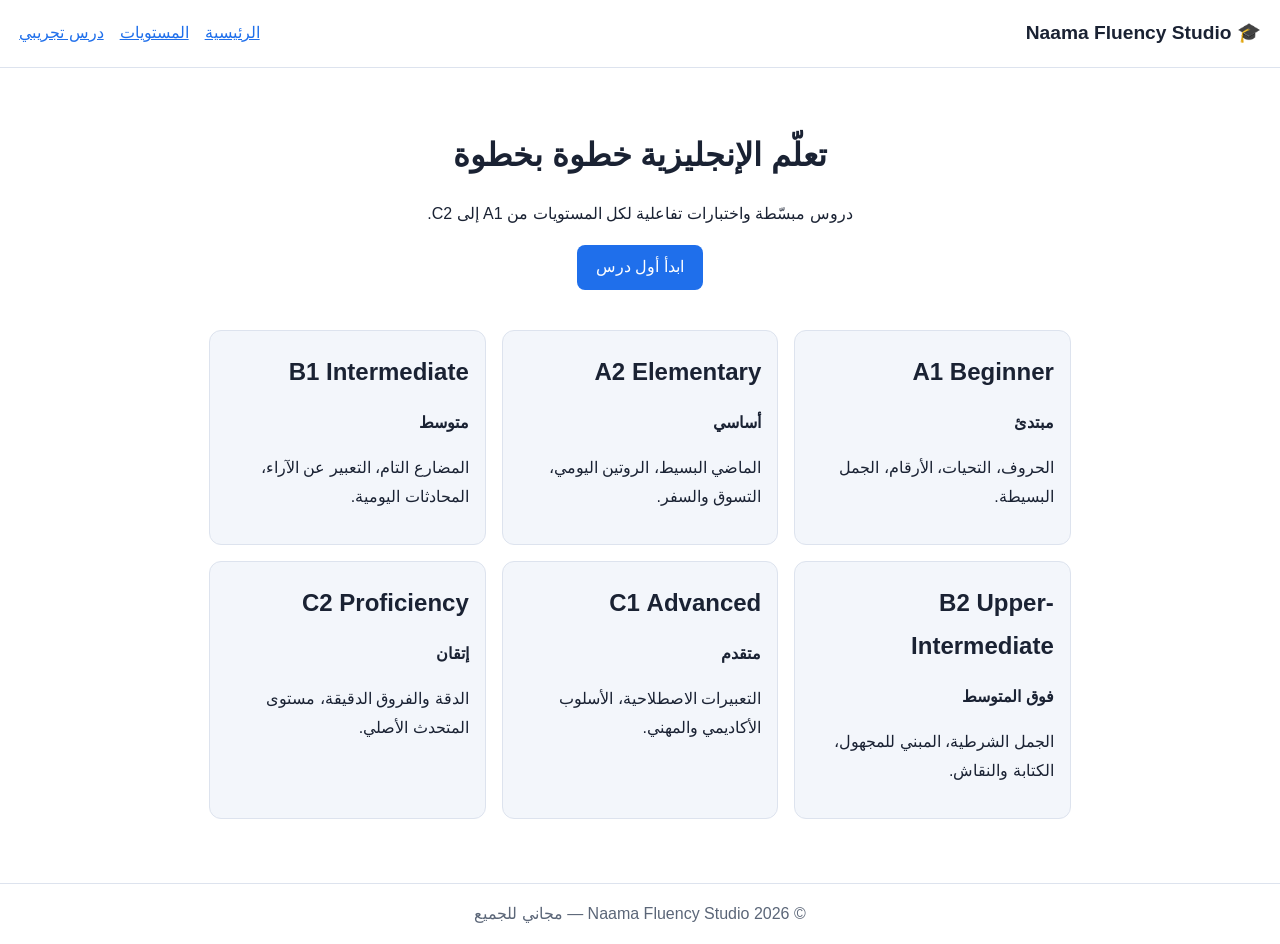
<file: index.html>
<!DOCTYPE html><html lang="ar" dir="rtl"><head><meta charset="utf-8"><meta name="viewport" content="width=device-width,initial-scale=1">
<title>تعلّم اللغة الإنجليزية مجاناً من A1 إلى C2 | دروس واختبارات</title><meta name="description" content="موقع مجاني لتعلّم الإنجليزية: قواعد، مفردات، محادثة واختبارات تفاعلية لجميع المستويات من المبتدئ حتى الإتقان."><link rel="canonical" href="https://naamafluencystudio.github.io/">
<meta property="og:title" content="تعلّم اللغة الإنجليزية مجاناً من A1 إلى C2 | دروس واختبارات"><meta property="og:description" content="موقع مجاني لتعلّم الإنجليزية: قواعد، مفردات، محادثة واختبارات تفاعلية لجميع المستويات من المبتدئ حتى الإتقان."><meta property="og:type" content="website"><meta property="og:url" content="https://naamafluencystudio.github.io/">
<link rel="stylesheet" href="/style.css"></head><body><header><nav><b>🎓 Naama Fluency Studio</b><a href="/">الرئيسية</a><a href="/levels/a1.html">المستويات</a><a href="/lessons/verb-to-be.html">درس تجريبي</a></nav></header>
<main><section class="hero"><h1>تعلّم الإنجليزية خطوة بخطوة</h1><p>دروس مبسّطة واختبارات تفاعلية لكل المستويات من A1 إلى C2.</p><a class="btn" href="/lessons/verb-to-be.html">ابدأ أول درس</a></section><div class="grid"><a class="card" href="/levels/a1.html" style="text-decoration:none;color:inherit"><h2>A1 <span class="en">Beginner</span></h2><p><b>مبتدئ</b></p><p>الحروف، التحيات، الأرقام، الجمل البسيطة.</p></a><a class="card" href="/levels/a2.html" style="text-decoration:none;color:inherit"><h2>A2 <span class="en">Elementary</span></h2><p><b>أساسي</b></p><p>الماضي البسيط، الروتين اليومي، التسوق والسفر.</p></a><a class="card" href="/levels/b1.html" style="text-decoration:none;color:inherit"><h2>B1 <span class="en">Intermediate</span></h2><p><b>متوسط</b></p><p>المضارع التام، التعبير عن الآراء، المحادثات اليومية.</p></a><a class="card" href="/levels/b2.html" style="text-decoration:none;color:inherit"><h2>B2 <span class="en">Upper-Intermediate</span></h2><p><b>فوق المتوسط</b></p><p>الجمل الشرطية، المبني للمجهول، الكتابة والنقاش.</p></a><a class="card" href="/levels/c1.html" style="text-decoration:none;color:inherit"><h2>C1 <span class="en">Advanced</span></h2><p><b>متقدم</b></p><p>التعبيرات الاصطلاحية، الأسلوب الأكاديمي والمهني.</p></a><a class="card" href="/levels/c2.html" style="text-decoration:none;color:inherit"><h2>C2 <span class="en">Proficiency</span></h2><p><b>إتقان</b></p><p>الدقة والفروق الدقيقة، مستوى المتحدث الأصلي.</p></a></div></main><footer>© 2026 Naama Fluency Studio — مجاني للجميع</footer><script src="/script.js" defer></script></body></html>
</file>
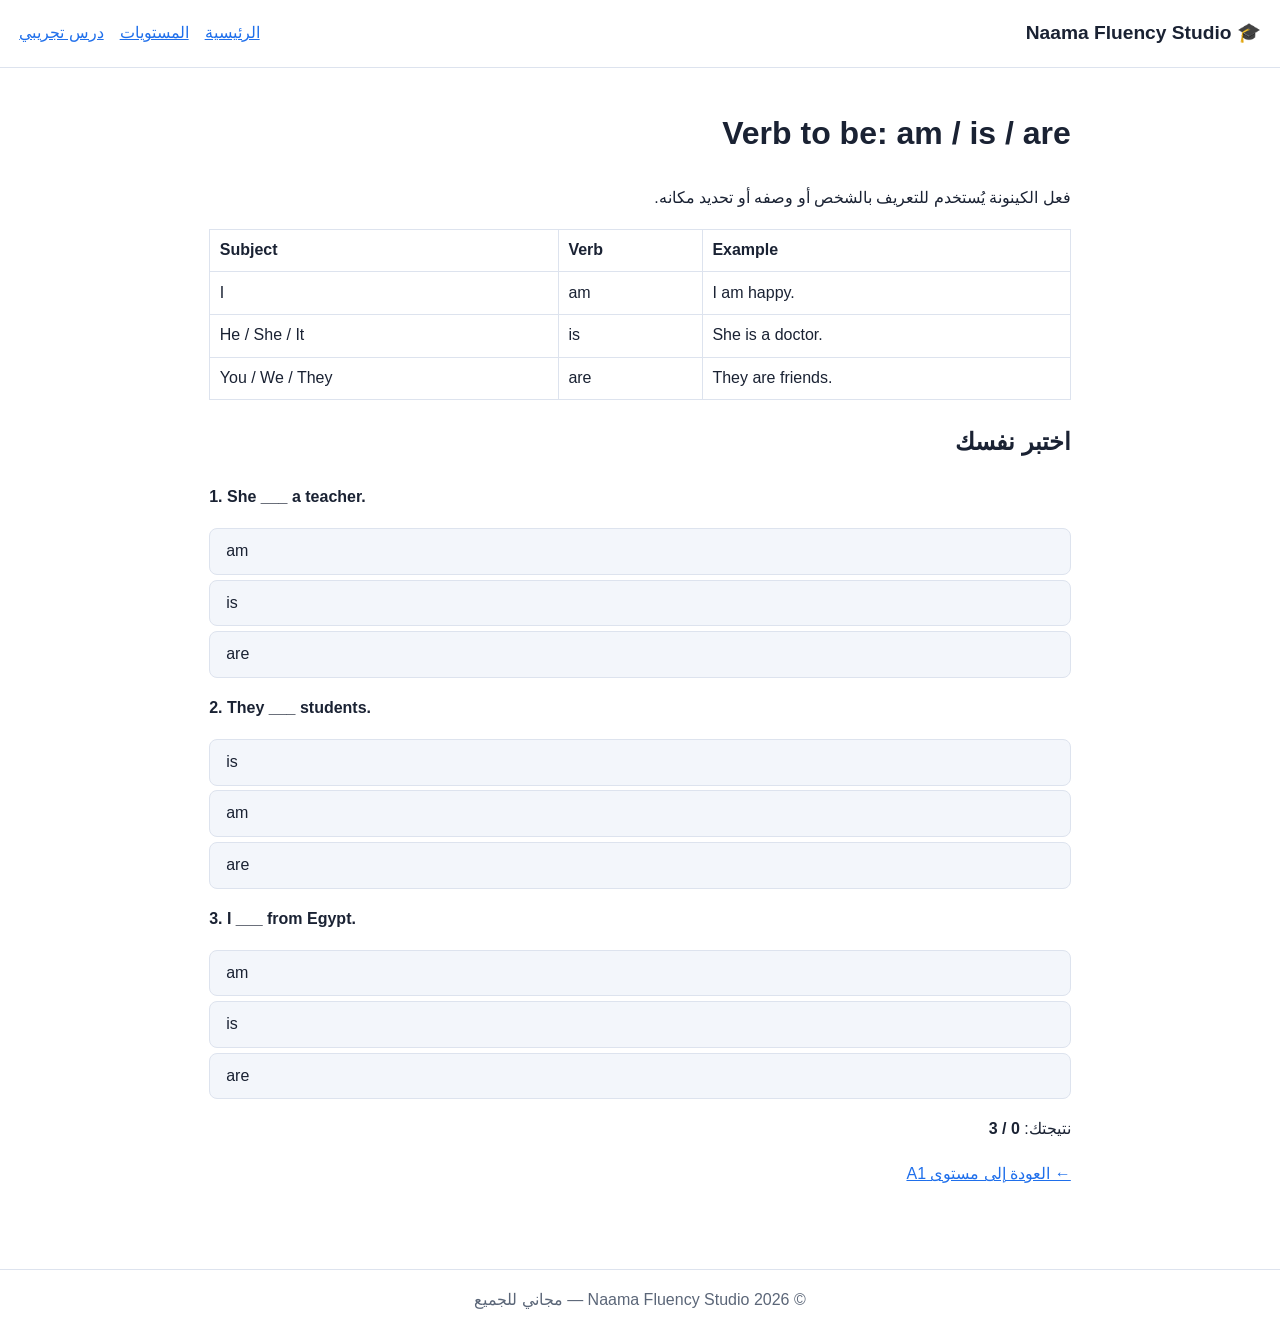
<file: lessons/verb-to-be.html>
<!DOCTYPE html><html lang="ar" dir="rtl"><head><meta charset="utf-8"><meta name="viewport" content="width=device-width,initial-scale=1">
<title>Verb to be: am, is, are – شرح وتمارين مع الأمثلة</title><meta name="description" content="تعلّم استخدام am وis وare مع أمثلة واضحة واختبار تفاعلي فوري."><link rel="canonical" href="https://naamafluencystudio.github.io/lessons/verb-to-be.html">
<meta property="og:title" content="Verb to be: am, is, are – شرح وتمارين مع الأمثلة"><meta property="og:description" content="تعلّم استخدام am وis وare مع أمثلة واضحة واختبار تفاعلي فوري."><meta property="og:type" content="website"><meta property="og:url" content="https://naamafluencystudio.github.io/lessons/verb-to-be.html">
<link rel="stylesheet" href="/style.css"></head><body><header><nav><b>🎓 Naama Fluency Studio</b><a href="/">الرئيسية</a><a href="/levels/a1.html">المستويات</a><a href="/lessons/verb-to-be.html">درس تجريبي</a></nav></header>
<main><h1>Verb to be: am / is / are</h1><p>فعل الكينونة يُستخدم للتعريف بالشخص أو وصفه أو تحديد مكانه.</p>
<table class="en"><tr><th>Subject</th><th>Verb</th><th>Example</th></tr><tr><td>I</td><td>am</td><td>I am happy.</td></tr><tr><td>He / She / It</td><td>is</td><td>She is a doctor.</td></tr><tr><td>You / We / They</td><td>are</td><td>They are friends.</td></tr></table>
<h2>اختبر نفسك</h2><div class="q"><p class="en"><b>1. She ___ a teacher.</b></p><button class="en">am</button><button class="en" data-ok=1>is</button><button class="en">are</button></div><div class="q"><p class="en"><b>2. They ___ students.</b></p><button class="en">is</button><button class="en">am</button><button class="en" data-ok=1>are</button></div><div class="q"><p class="en"><b>3. I ___ from Egypt.</b></p><button class="en" data-ok=1>am</button><button class="en">is</button><button class="en">are</button></div><p>نتيجتك: <b id="score">0 / 3</b></p><p><a href="/levels/a1.html">← العودة إلى مستوى A1</a></p></main><footer>© 2026 Naama Fluency Studio — مجاني للجميع</footer><script src="/script.js" defer></script></body></html>
</file>
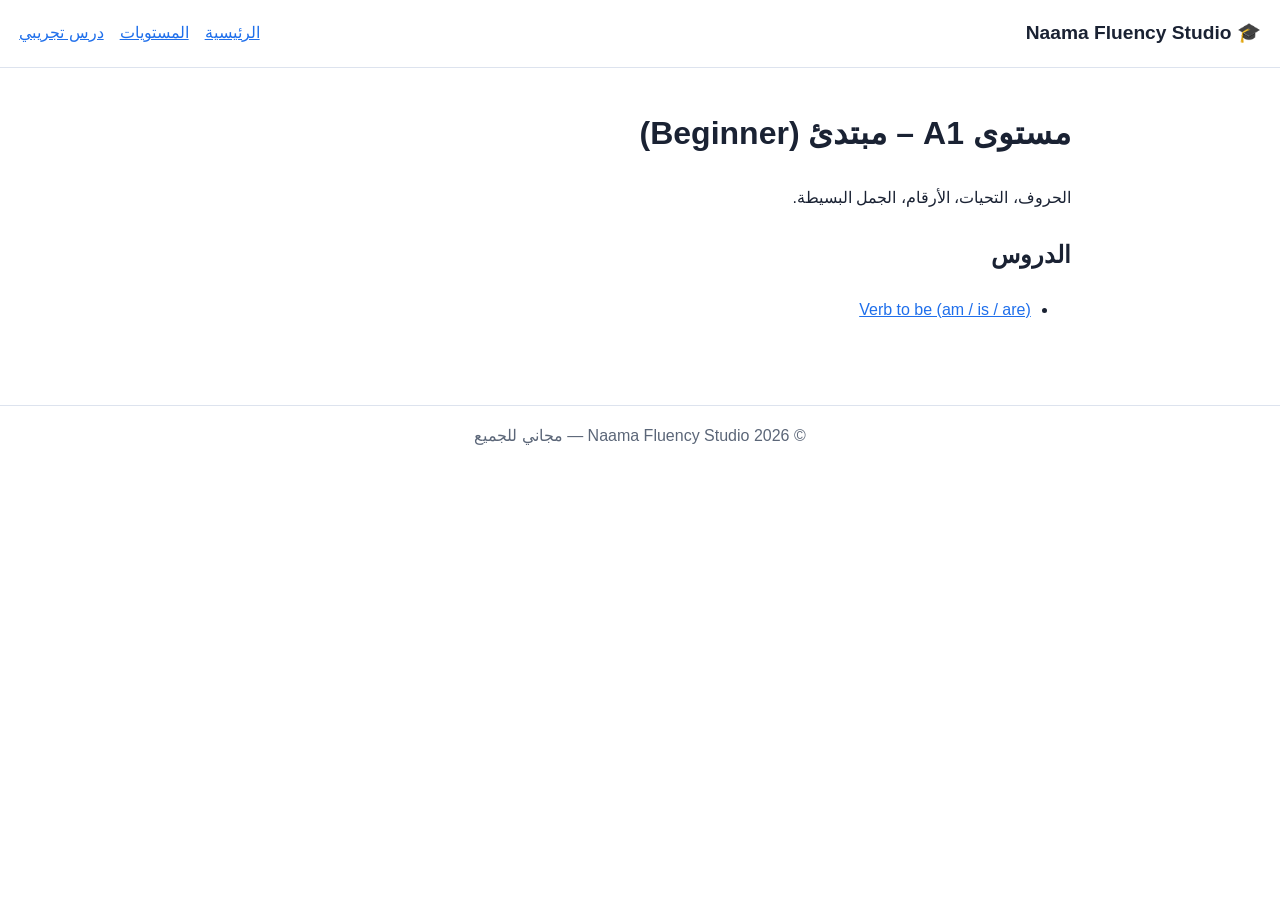
<file: levels/a1.html>
<!DOCTYPE html><html lang="ar" dir="rtl"><head><meta charset="utf-8"><meta name="viewport" content="width=device-width,initial-scale=1">
<title>مستوى A1 في الإنجليزية (مبتدئ) – دروس واختبارات مجانية</title><meta name="description" content="دروس إنجليزية مستوى A1: الحروف، التحيات، الأرقام، الجمل البسيطة."><link rel="canonical" href="https://naamafluencystudio.github.io/levels/a1.html">
<meta property="og:title" content="مستوى A1 في الإنجليزية (مبتدئ) – دروس واختبارات مجانية"><meta property="og:description" content="دروس إنجليزية مستوى A1: الحروف، التحيات، الأرقام، الجمل البسيطة."><meta property="og:type" content="website"><meta property="og:url" content="https://naamafluencystudio.github.io/levels/a1.html">
<link rel="stylesheet" href="/style.css"><script type="application/ld+json">{"@context":"https://schema.org","@type":"Course","name":"English A1 - Beginner","description":"الحروف، التحيات، الأرقام، الجمل البسيطة.","provider":{"@type":"Organization","name":"Naama Fluency Studio","sameAs":"https://naamafluencystudio.github.io"}}</script></head><body><header><nav><b>🎓 Naama Fluency Studio</b><a href="/">الرئيسية</a><a href="/levels/a1.html">المستويات</a><a href="/lessons/verb-to-be.html">درس تجريبي</a></nav></header>
<main><h1>مستوى A1 – مبتدئ <span class="en">(Beginner)</span></h1><p>الحروف، التحيات، الأرقام، الجمل البسيطة.</p><h2>الدروس</h2><ul><li><a href="/lessons/verb-to-be.html">Verb to be (am / is / are)</a></li></ul></main><footer>© 2026 Naama Fluency Studio — مجاني للجميع</footer><script src="/script.js" defer></script></body></html>
</file>
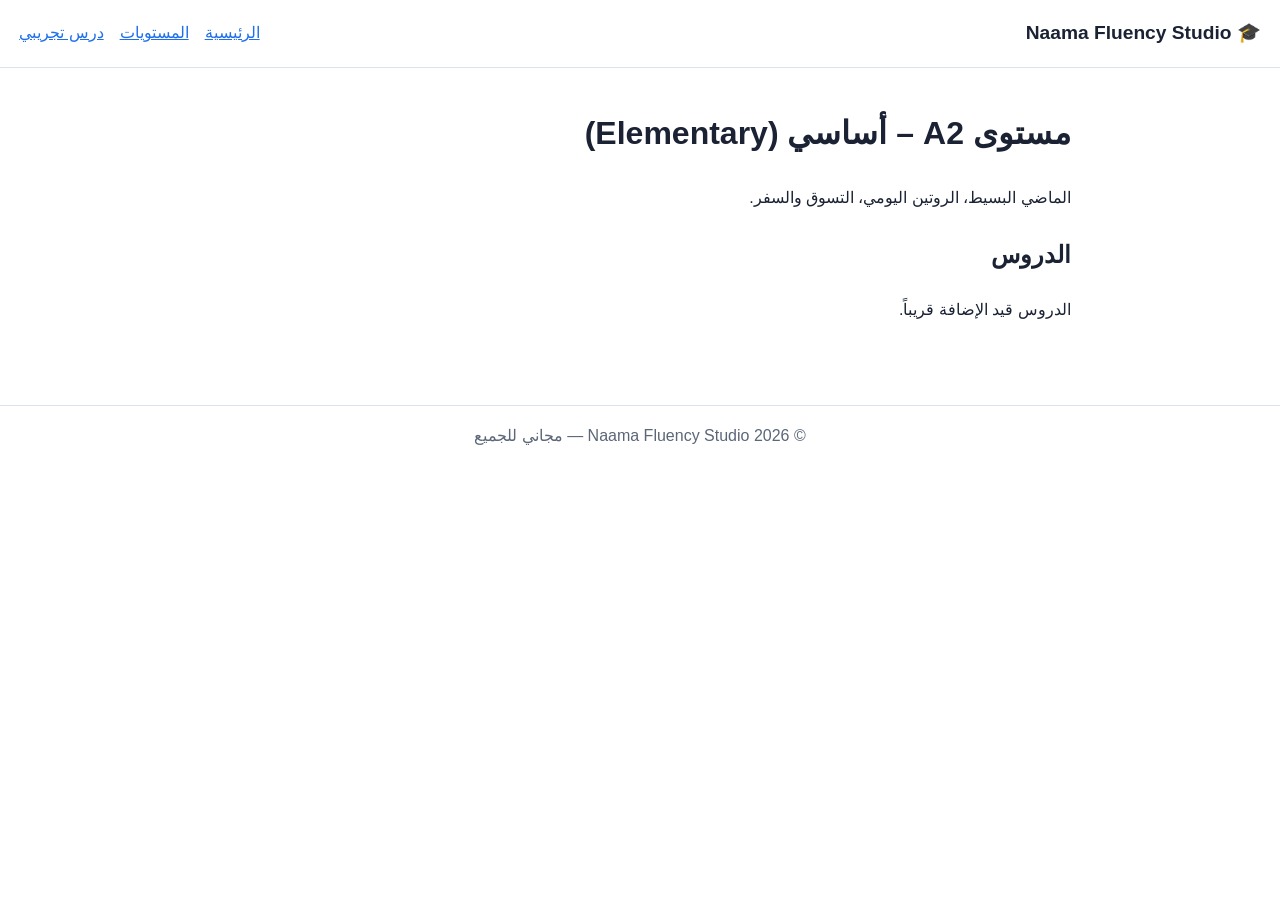
<file: levels/a2.html>
<!DOCTYPE html><html lang="ar" dir="rtl"><head><meta charset="utf-8"><meta name="viewport" content="width=device-width,initial-scale=1">
<title>مستوى A2 في الإنجليزية (أساسي) – دروس واختبارات مجانية</title><meta name="description" content="دروس إنجليزية مستوى A2: الماضي البسيط، الروتين اليومي، التسوق والسفر."><link rel="canonical" href="https://naamafluencystudio.github.io/levels/a2.html">
<meta property="og:title" content="مستوى A2 في الإنجليزية (أساسي) – دروس واختبارات مجانية"><meta property="og:description" content="دروس إنجليزية مستوى A2: الماضي البسيط، الروتين اليومي، التسوق والسفر."><meta property="og:type" content="website"><meta property="og:url" content="https://naamafluencystudio.github.io/levels/a2.html">
<link rel="stylesheet" href="/style.css"><script type="application/ld+json">{"@context":"https://schema.org","@type":"Course","name":"English A2 - Elementary","description":"الماضي البسيط، الروتين اليومي، التسوق والسفر.","provider":{"@type":"Organization","name":"Naama Fluency Studio","sameAs":"https://naamafluencystudio.github.io"}}</script></head><body><header><nav><b>🎓 Naama Fluency Studio</b><a href="/">الرئيسية</a><a href="/levels/a1.html">المستويات</a><a href="/lessons/verb-to-be.html">درس تجريبي</a></nav></header>
<main><h1>مستوى A2 – أساسي <span class="en">(Elementary)</span></h1><p>الماضي البسيط، الروتين اليومي، التسوق والسفر.</p><h2>الدروس</h2><p>الدروس قيد الإضافة قريباً.</p></main><footer>© 2026 Naama Fluency Studio — مجاني للجميع</footer><script src="/script.js" defer></script></body></html>
</file>
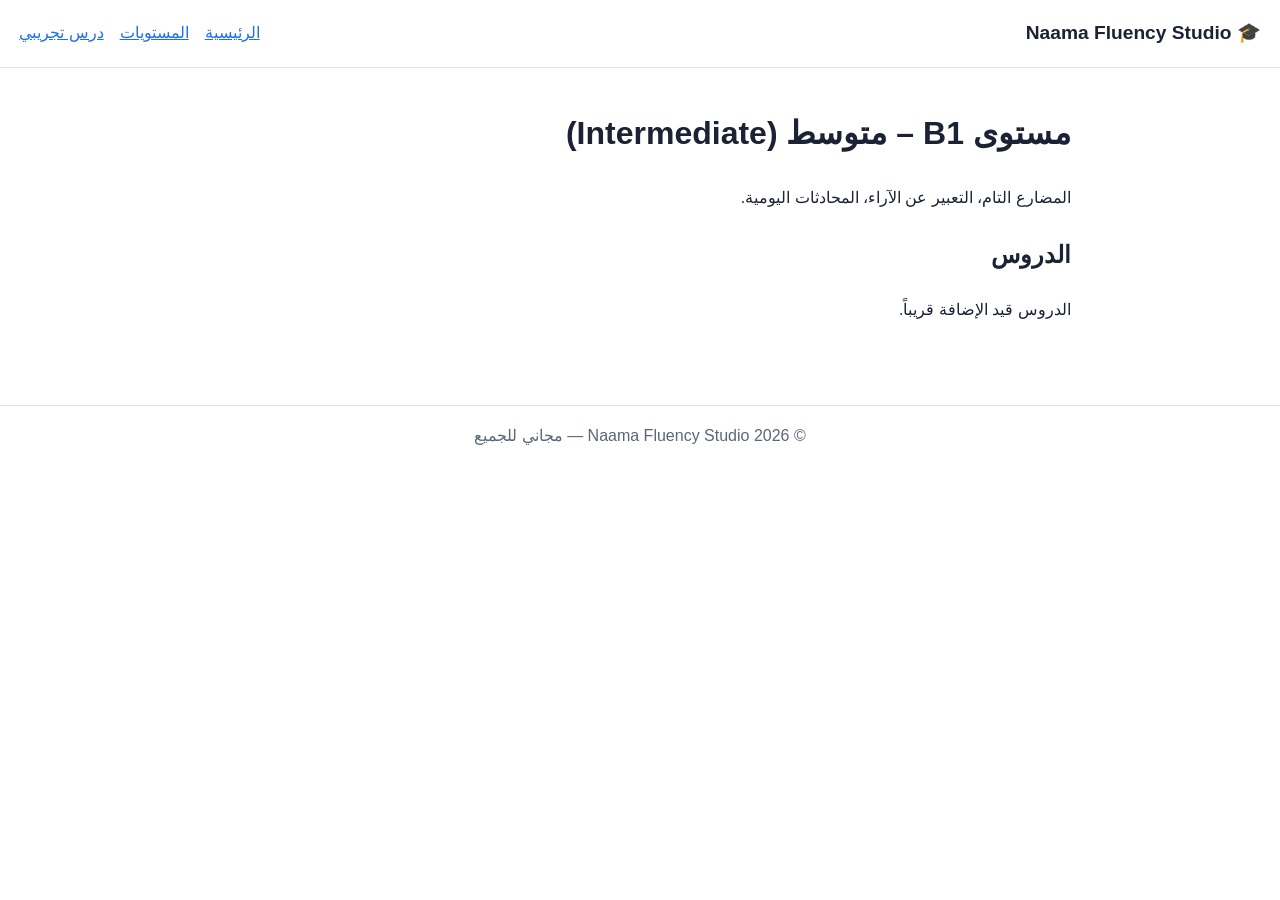
<file: levels/b1.html>
<!DOCTYPE html><html lang="ar" dir="rtl"><head><meta charset="utf-8"><meta name="viewport" content="width=device-width,initial-scale=1">
<title>مستوى B1 في الإنجليزية (متوسط) – دروس واختبارات مجانية</title><meta name="description" content="دروس إنجليزية مستوى B1: المضارع التام، التعبير عن الآراء، المحادثات اليومية."><link rel="canonical" href="https://naamafluencystudio.github.io/levels/b1.html">
<meta property="og:title" content="مستوى B1 في الإنجليزية (متوسط) – دروس واختبارات مجانية"><meta property="og:description" content="دروس إنجليزية مستوى B1: المضارع التام، التعبير عن الآراء، المحادثات اليومية."><meta property="og:type" content="website"><meta property="og:url" content="https://naamafluencystudio.github.io/levels/b1.html">
<link rel="stylesheet" href="/style.css"><script type="application/ld+json">{"@context":"https://schema.org","@type":"Course","name":"English B1 - Intermediate","description":"المضارع التام، التعبير عن الآراء، المحادثات اليومية.","provider":{"@type":"Organization","name":"Naama Fluency Studio","sameAs":"https://naamafluencystudio.github.io"}}</script></head><body><header><nav><b>🎓 Naama Fluency Studio</b><a href="/">الرئيسية</a><a href="/levels/a1.html">المستويات</a><a href="/lessons/verb-to-be.html">درس تجريبي</a></nav></header>
<main><h1>مستوى B1 – متوسط <span class="en">(Intermediate)</span></h1><p>المضارع التام، التعبير عن الآراء، المحادثات اليومية.</p><h2>الدروس</h2><p>الدروس قيد الإضافة قريباً.</p></main><footer>© 2026 Naama Fluency Studio — مجاني للجميع</footer><script src="/script.js" defer></script></body></html>
</file>
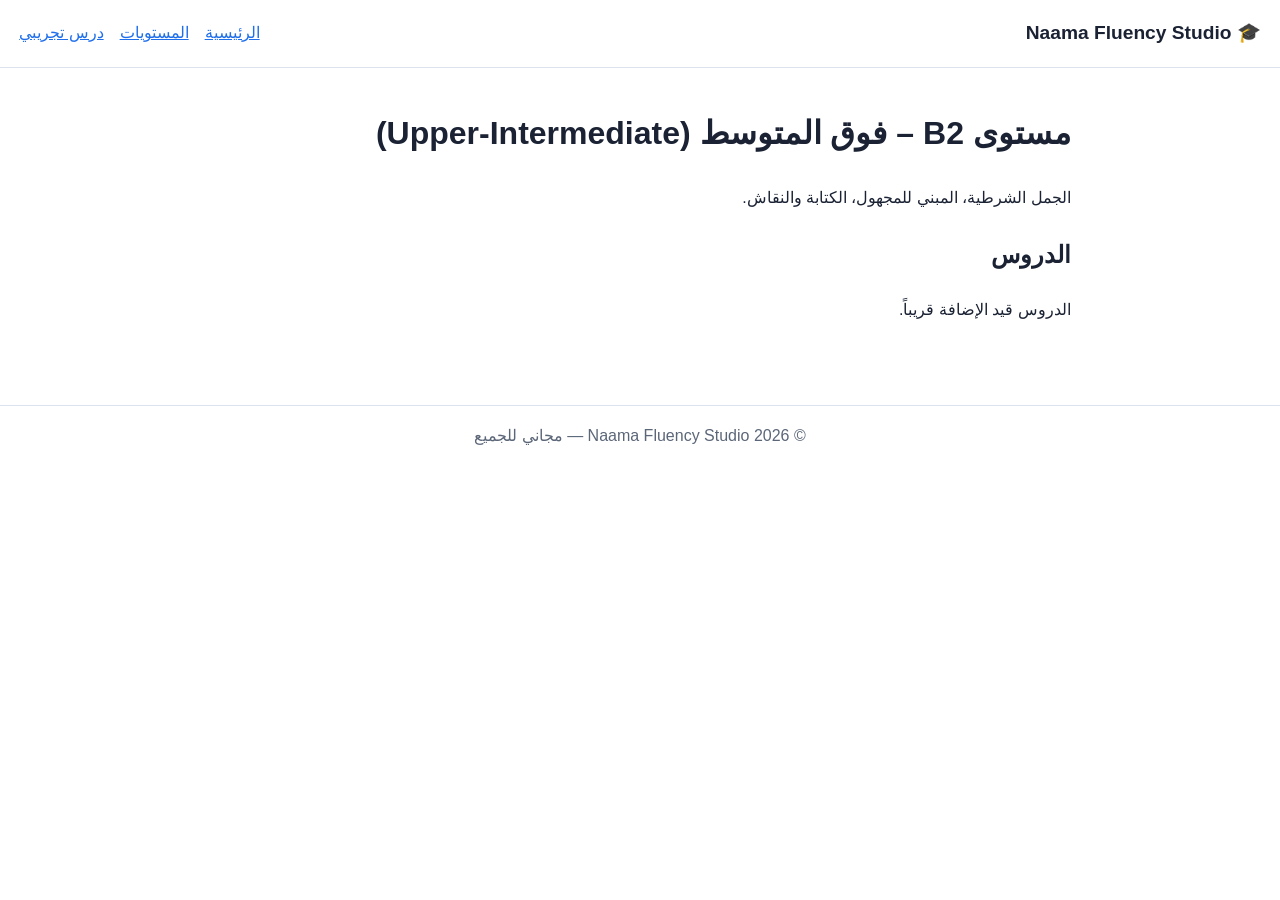
<file: levels/b2.html>
<!DOCTYPE html><html lang="ar" dir="rtl"><head><meta charset="utf-8"><meta name="viewport" content="width=device-width,initial-scale=1">
<title>مستوى B2 في الإنجليزية (فوق المتوسط) – دروس واختبارات مجانية</title><meta name="description" content="دروس إنجليزية مستوى B2: الجمل الشرطية، المبني للمجهول، الكتابة والنقاش."><link rel="canonical" href="https://naamafluencystudio.github.io/levels/b2.html">
<meta property="og:title" content="مستوى B2 في الإنجليزية (فوق المتوسط) – دروس واختبارات مجانية"><meta property="og:description" content="دروس إنجليزية مستوى B2: الجمل الشرطية، المبني للمجهول، الكتابة والنقاش."><meta property="og:type" content="website"><meta property="og:url" content="https://naamafluencystudio.github.io/levels/b2.html">
<link rel="stylesheet" href="/style.css"><script type="application/ld+json">{"@context":"https://schema.org","@type":"Course","name":"English B2 - Upper-Intermediate","description":"الجمل الشرطية، المبني للمجهول، الكتابة والنقاش.","provider":{"@type":"Organization","name":"Naama Fluency Studio","sameAs":"https://naamafluencystudio.github.io"}}</script></head><body><header><nav><b>🎓 Naama Fluency Studio</b><a href="/">الرئيسية</a><a href="/levels/a1.html">المستويات</a><a href="/lessons/verb-to-be.html">درس تجريبي</a></nav></header>
<main><h1>مستوى B2 – فوق المتوسط <span class="en">(Upper-Intermediate)</span></h1><p>الجمل الشرطية، المبني للمجهول، الكتابة والنقاش.</p><h2>الدروس</h2><p>الدروس قيد الإضافة قريباً.</p></main><footer>© 2026 Naama Fluency Studio — مجاني للجميع</footer><script src="/script.js" defer></script></body></html>
</file>
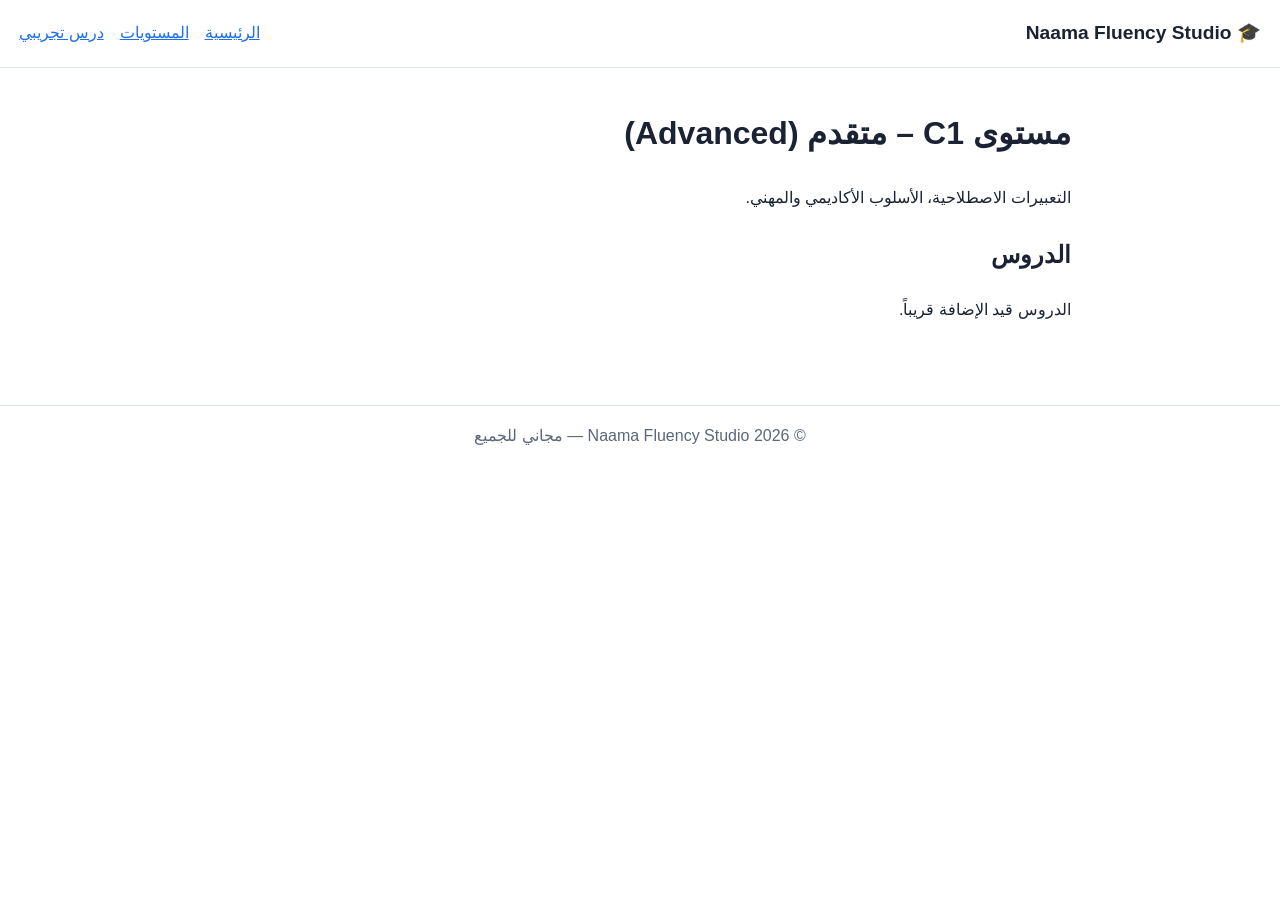
<file: levels/c1.html>
<!DOCTYPE html><html lang="ar" dir="rtl"><head><meta charset="utf-8"><meta name="viewport" content="width=device-width,initial-scale=1">
<title>مستوى C1 في الإنجليزية (متقدم) – دروس واختبارات مجانية</title><meta name="description" content="دروس إنجليزية مستوى C1: التعبيرات الاصطلاحية، الأسلوب الأكاديمي والمهني."><link rel="canonical" href="https://naamafluencystudio.github.io/levels/c1.html">
<meta property="og:title" content="مستوى C1 في الإنجليزية (متقدم) – دروس واختبارات مجانية"><meta property="og:description" content="دروس إنجليزية مستوى C1: التعبيرات الاصطلاحية، الأسلوب الأكاديمي والمهني."><meta property="og:type" content="website"><meta property="og:url" content="https://naamafluencystudio.github.io/levels/c1.html">
<link rel="stylesheet" href="/style.css"><script type="application/ld+json">{"@context":"https://schema.org","@type":"Course","name":"English C1 - Advanced","description":"التعبيرات الاصطلاحية، الأسلوب الأكاديمي والمهني.","provider":{"@type":"Organization","name":"Naama Fluency Studio","sameAs":"https://naamafluencystudio.github.io"}}</script></head><body><header><nav><b>🎓 Naama Fluency Studio</b><a href="/">الرئيسية</a><a href="/levels/a1.html">المستويات</a><a href="/lessons/verb-to-be.html">درس تجريبي</a></nav></header>
<main><h1>مستوى C1 – متقدم <span class="en">(Advanced)</span></h1><p>التعبيرات الاصطلاحية، الأسلوب الأكاديمي والمهني.</p><h2>الدروس</h2><p>الدروس قيد الإضافة قريباً.</p></main><footer>© 2026 Naama Fluency Studio — مجاني للجميع</footer><script src="/script.js" defer></script></body></html>
</file>
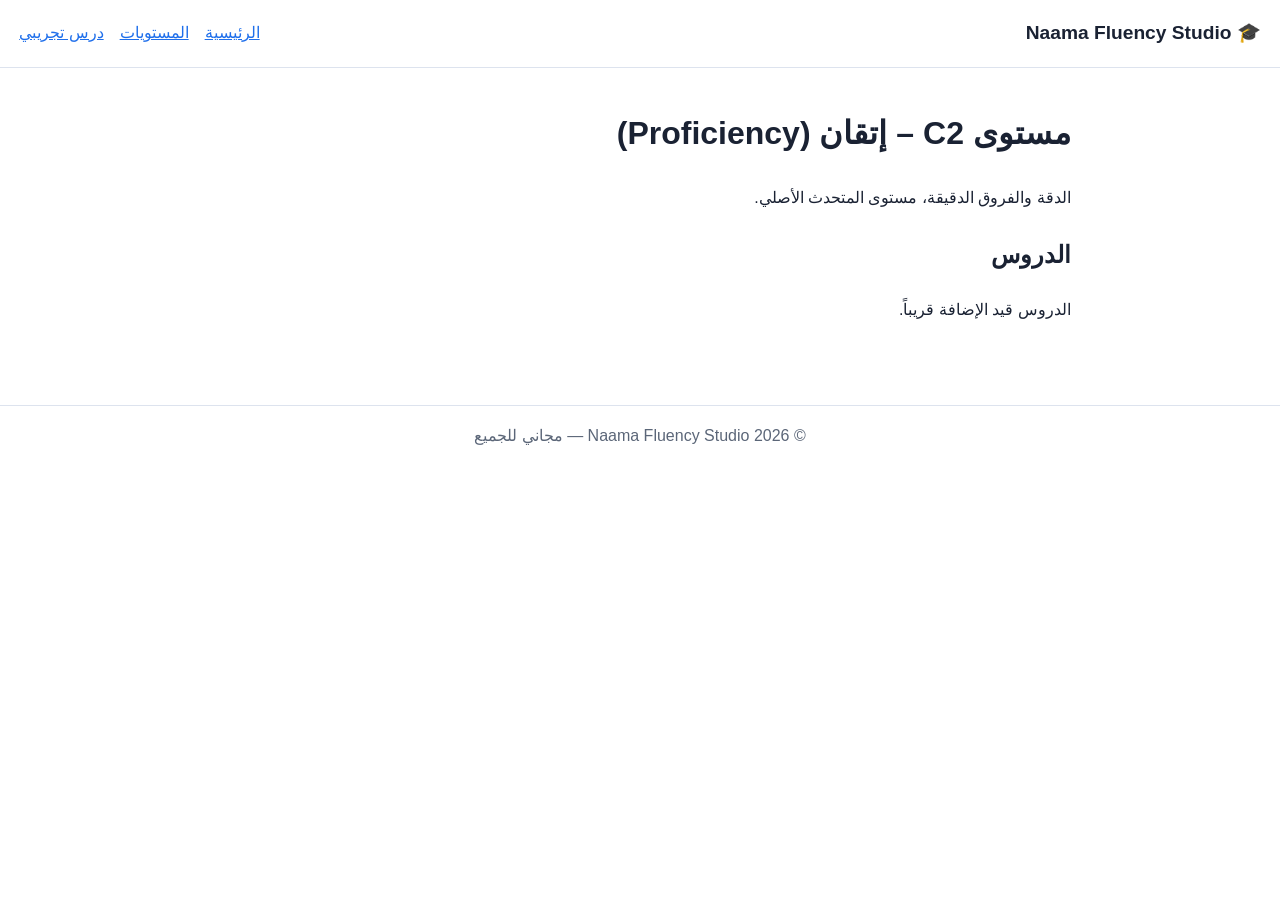
<file: levels/c2.html>
<!DOCTYPE html><html lang="ar" dir="rtl"><head><meta charset="utf-8"><meta name="viewport" content="width=device-width,initial-scale=1">
<title>مستوى C2 في الإنجليزية (إتقان) – دروس واختبارات مجانية</title><meta name="description" content="دروس إنجليزية مستوى C2: الدقة والفروق الدقيقة، مستوى المتحدث الأصلي."><link rel="canonical" href="https://naamafluencystudio.github.io/levels/c2.html">
<meta property="og:title" content="مستوى C2 في الإنجليزية (إتقان) – دروس واختبارات مجانية"><meta property="og:description" content="دروس إنجليزية مستوى C2: الدقة والفروق الدقيقة، مستوى المتحدث الأصلي."><meta property="og:type" content="website"><meta property="og:url" content="https://naamafluencystudio.github.io/levels/c2.html">
<link rel="stylesheet" href="/style.css"><script type="application/ld+json">{"@context":"https://schema.org","@type":"Course","name":"English C2 - Proficiency","description":"الدقة والفروق الدقيقة، مستوى المتحدث الأصلي.","provider":{"@type":"Organization","name":"Naama Fluency Studio","sameAs":"https://naamafluencystudio.github.io"}}</script></head><body><header><nav><b>🎓 Naama Fluency Studio</b><a href="/">الرئيسية</a><a href="/levels/a1.html">المستويات</a><a href="/lessons/verb-to-be.html">درس تجريبي</a></nav></header>
<main><h1>مستوى C2 – إتقان <span class="en">(Proficiency)</span></h1><p>الدقة والفروق الدقيقة، مستوى المتحدث الأصلي.</p><h2>الدروس</h2><p>الدروس قيد الإضافة قريباً.</p></main><footer>© 2026 Naama Fluency Studio — مجاني للجميع</footer><script src="/script.js" defer></script></body></html>
</file>
<file: style.css>
:root{--bg:#fff;--fg:#1a2233;--mut:#5b6678;--pri:#1f6feb;--card:#f3f6fb;--bd:#dde3ee}
@media(prefers-color-scheme:dark){:root{--bg:#10151f;--fg:#e8edf6;--mut:#9aa6ba;--pri:#6ea8ff;--card:#182030;--bd:#2a3550}}
*{box-sizing:border-box}body{margin:0;font-family:Tahoma,"Segoe UI",Arial,sans-serif;background:var(--bg);color:var(--fg);line-height:1.8}
a{color:var(--pri)}header,footer{padding:1rem 1.2rem;border-bottom:1px solid var(--bd)}footer{border:0;border-top:1px solid var(--bd);color:var(--mut);text-align:center;margin-top:3rem}
nav{display:flex;gap:1rem;flex-wrap:wrap;align-items:center}nav b{margin-inline-end:auto;font-size:1.2rem}
main{max-width:900px;margin:auto;padding:1rem 1.2rem}.hero{text-align:center;padding:2.5rem 0}.hero h1{font-size:2rem;margin:.2rem}
.grid{display:grid;grid-template-columns:repeat(auto-fit,minmax(250px,1fr));gap:1rem}
.card{background:var(--card);border:1px solid var(--bd);border-radius:12px;padding:1rem}.card h2,.card h3{margin:.2rem 0}
.btn{display:inline-block;background:var(--pri);color:#fff;padding:.5rem 1.2rem;border-radius:8px;text-decoration:none}
.en{direction:ltr;text-align:left;unicode-bidi:embed}table{border-collapse:collapse;width:100%}td,th{border:1px solid var(--bd);padding:.4rem .6rem}
.q{margin:1rem 0}.q button{display:block;margin:.3rem 0;padding:.5rem 1rem;border:1px solid var(--bd);background:var(--card);color:var(--fg);border-radius:8px;cursor:pointer;width:100%;text-align:start;font:inherit}
.q button.ok{background:#1a7f37;color:#fff}.q button.no{background:#b42318;color:#fff}
</file>
